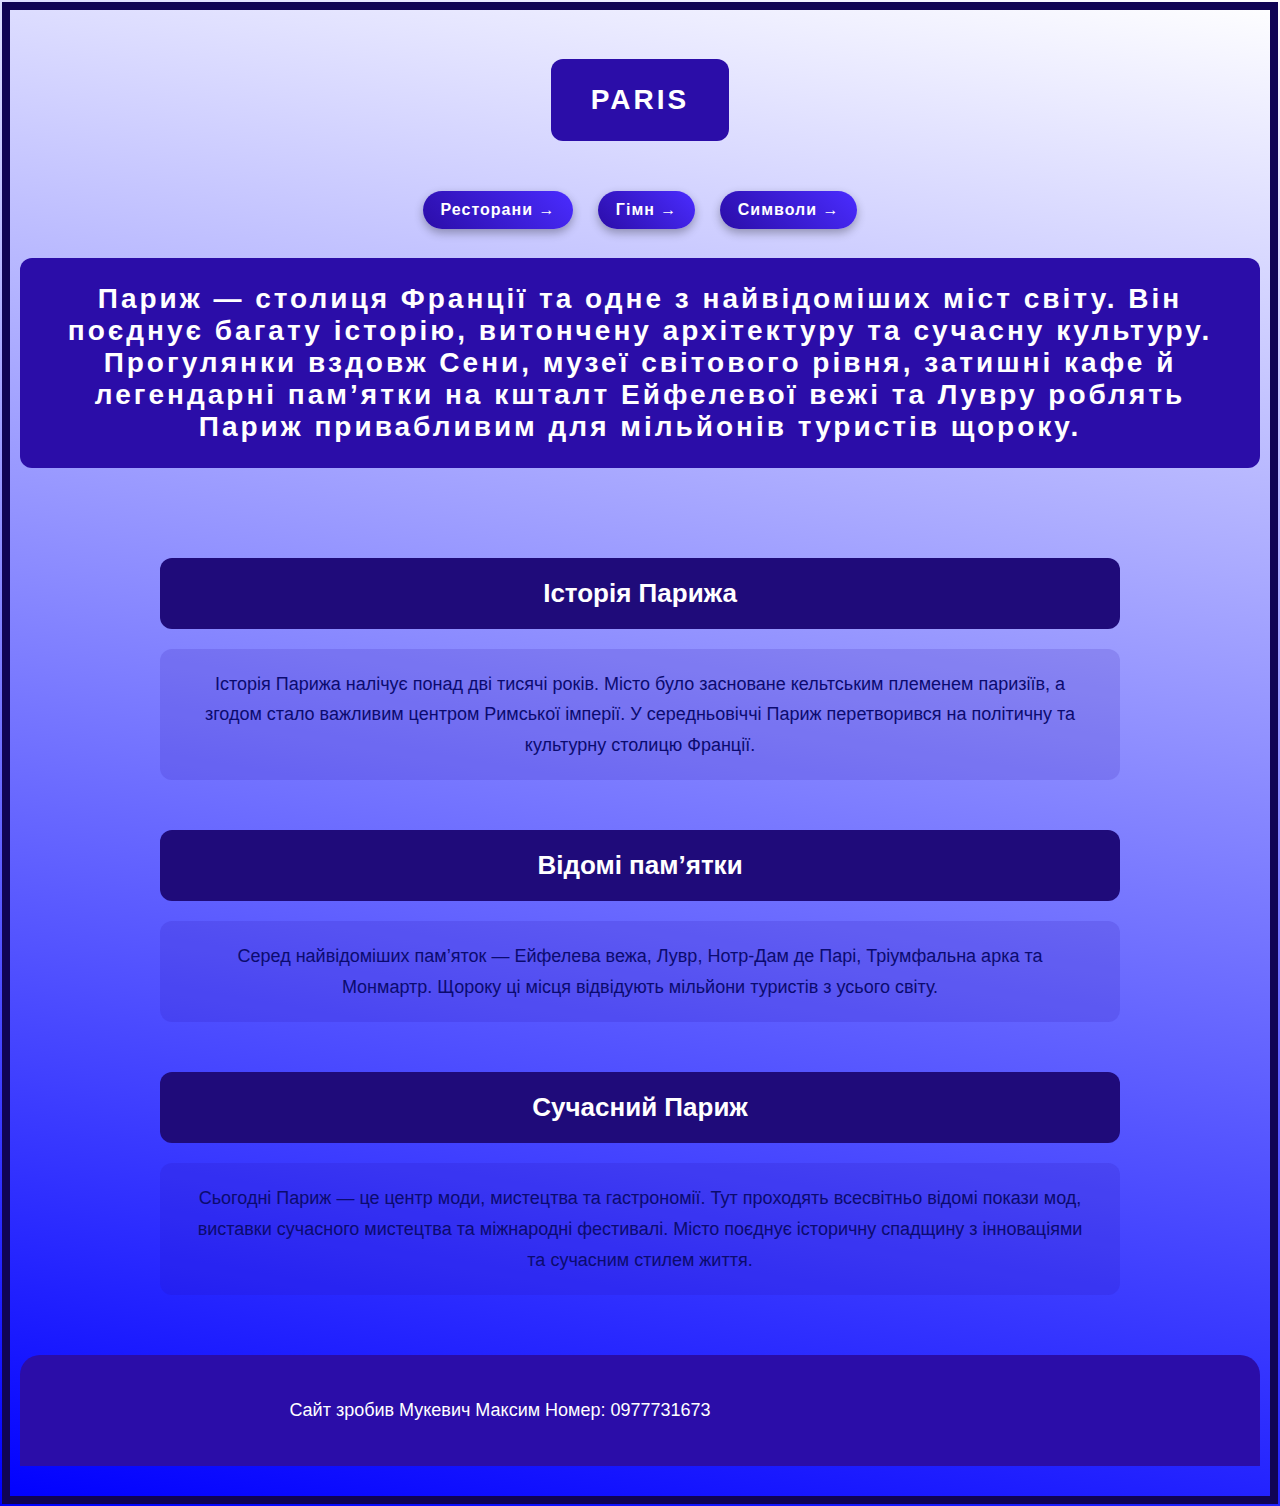
<file: index.html>
<html >
<head>
  <title>Paris</title>
  <link rel="stylesheet" href="style.css">
</head>

<body>

  <h1>PARIS</h1>

 <div>
  <a href="restor.html" class="btn">Ресторани →</a>
  <a href="about.html" class="btn">Гімн →</a>
  <a href="rank.html" class="btn">Символи →</a>
</div>

<div class="section">
  <h1>
    Париж — столиця Франції та одне з найвідоміших міст світу. Він поєднує багату історію,
    витончену архітектуру та сучасну культуру. Прогулянки вздовж Сени, музеї світового рівня,
    затишні кафе й легендарні пам’ятки на кшталт Ейфелевої вежі та Лувру роблять Париж
    привабливим для мільйонів туристів щороку.
    
  </h1>
  </div>
  <div class="section">
    <h2>Історія Парижа</h2>
  <p>
    Історія Парижа налічує понад дві тисячі років. Місто було засноване
    кельтським племенем паризіїв, а згодом стало важливим центром Римської імперії.
    У середньовіччі Париж перетворився на політичну та культурну столицю Франції.
  </p>
</div>

<div class="section">
  <h2>Відомі пам’ятки</h2>
  <p>
    Серед найвідоміших пам’яток — Ейфелева вежа, Лувр, Нотр-Дам де Парі,
    Тріумфальна арка та Монмартр. Щороку ці місця відвідують мільйони туристів
    з усього світу.
  </p>
  </div>



  <h2>Сучасний Париж</h2>
  <p>
    Сьогодні Париж — це центр моди, мистецтва та гастрономії. Тут проходять
    всесвітньо відомі покази мод, виставки сучасного мистецтва та міжнародні фестивалі.
    Місто поєднує історичну спадщину з інноваціями та сучасним стилем життя.
  </p>






  <footer>
    <p>Сайт зробив Мукевич Максим 
      Номер: 0977731673  
    </p>
  </footer>

</body>
</html>
</file>
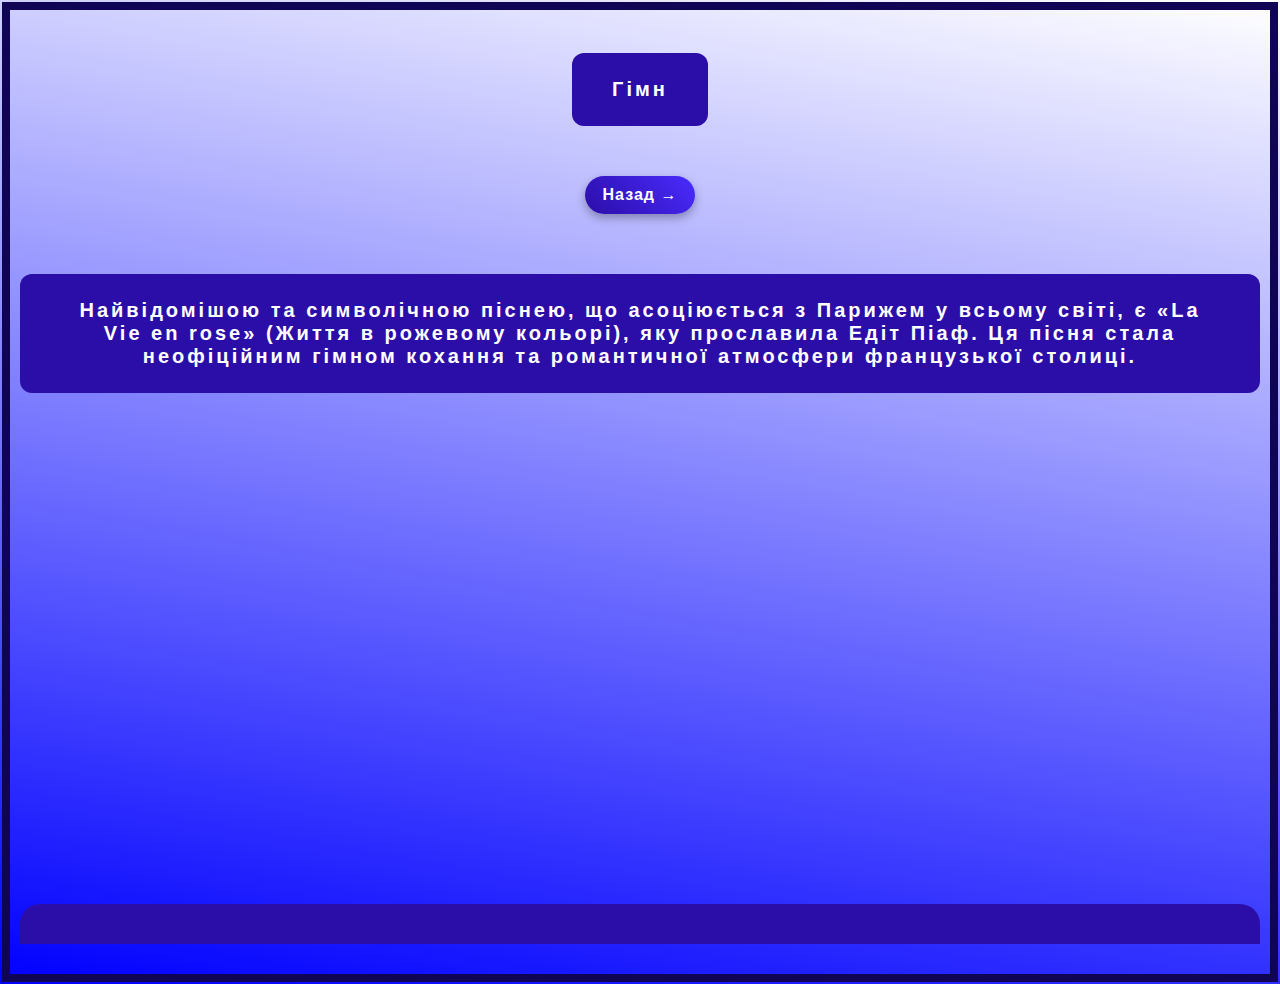
<file: about.html>
<html>
<head>
  <title>Paris</title>
  <link rel="stylesheet" href="about.css">
</head>

<body>

  <h1>Гімн</h1>

  <div>
    <a href="index.html" class="btn">Назад →</a>
  </div>

  
  <br><br>
<section>
  <h1>
    Найвідомішою та символічною піснею, що асоціюється з Парижем у всьому світі, є «La Vie en rose» (Життя в рожевому кольорі), яку прославила Едіт Піаф. Ця пісня стала неофіційним гімном кохання та романтичної атмосфери французької столиці.
  </h1>
  <iframe width="411" height="411" src="https://www.youtube.com/embed/qPU8mENUBXk" title="La Vie En Rose" frameborder="0" allow="accelerometer; autoplay; clipboard-write; encrypted-media; gyroscope; picture-in-picture; web-share" referrerpolicy="strict-origin-when-cross-origin" allowfullscreen></iframe>
  </section>


  

 

  <footer>
   
  </footer>

</body>
</html>
</file>
<file: style.css>
body {
  font-family: sans-serif;
  background: linear-gradient(10deg, blue, white);
  color: rgba(8, 8, 133, 0.9);
  margin: 0;
  padding: 40px 20px;
  min-height: 100vh;

  outline: 8px solid rgb(16, 4, 84);
  outline-offset: -10px;
  box-sizing: border-box;

  text-align: center;
}


h1:first-of-type {
  color: white;
  background-color: #2B0DA8;
  padding: 25px 40px;
  border-radius: 12px;
  display: inline-block;
  font-size: 28px;
  letter-spacing: 3px;
  margin-bottom: 40px;
}


h1:not(:first-of-type),
h2,
p {
  max-width: 900px;
  margin: 20px auto;
  padding: 20px 30px;
  border-radius: 12px;
}


h1:not(:first-of-type) {
  background-color: #2B0DA8;
  color: white;
  line-height: 1.6;
}


h2 {
  background-color: #1f0b7a;
  color: white;
  font-size: 26px;
  margin-top: 50px;
}


p {
  background-color: rgba(43, 13, 168, 0.15);
  color: #0b0b6f;
  font-size: 18px;
  line-height: 1.7;
}


footer {
  padding: 20px 0;
  background-color: #2B0DA8;
  color: white;
  margin-top: 60px;
  border-radius: 20px 20px 0 0;
}

footer p {
  background: none;
  color: white;
  margin: 0;
}
.btn {
  display: inline-block;
  padding: 10px 18px;
  margin: 10px;
  background: linear-gradient(45deg, #2B0DA8, #4A2CFF);
  color: white;
  text-decoration: none;
  border-radius: 30px;
  font-weight: bold;
  letter-spacing: 1px;
  transition: all 0.3s ease;
  box-shadow: 0 4px 10px rgba(0, 0, 0, 0.3);
}


.btn:hover {
  transform: translateY(-4px);
  box-shadow: 0 8px 18px rgba(0, 0, 0, 0.4);
  background: linear-gradient(45deg, #4A2CFF, #2B0DA8);
}


.btn:active {
  transform: scale(0.95);
}
</file>
<file: about.css>
body {
  font-family: sans-serif;
  background: linear-gradient(10deg, blue, white);
  color: rgba(8, 8, 133, 0.9);
  margin: 0%;
  padding: 40px 20px;
  min-height: 100vh;

  outline: 8px solid rgb(16, 4, 84);
  outline-offset: -10px;
  box-sizing: border-box;

  text-align: center;
}


h1:first-of-type {
  color: white;
  background-color: #2B0DA8;
  padding: 25px 40px;
  border-radius: 12px;
  display: inline-block;
  font-size: 20px;
  letter-spacing: 3px;
  margin-bottom: 40px;
}


h1:not(:first-of-type),
h2,
p {
  max-width: 900px;
  margin: 20px auto;
  padding: 20px 30px;
  border-radius: 12px;
}


h1:not(:first-of-type) {
  background-color: #2B0DA8;
  color: white;
  line-height: 1.6;
}


h2 {
  background-color: #1f0b7a;
  color: white;
  font-size: 26px;
  margin-top: 50px;
}


p {
  background-color: rgba(43, 13, 168, 0.15);
  color: #0b0b6f;
  font-size: 18px;
  line-height: 1.7;
}


footer {
  padding: 20px 0;
  background-color: #2B0DA8;
  color: white;
  margin-top: 60px;
  border-radius: 20px 20px 0 0;
}

footer p {
  background: none;
  color: white;
  margin: 0;
}
.btn {
  display: inline-block;
  padding: 10px 18px;
  margin: 10px;
  background: linear-gradient(45deg, #2B0DA8, #4A2CFF);
  color: white;
  text-decoration: none;
  border-radius: 30px;
  font-weight: bold;
  letter-spacing: 1px;
  transition: all 0.3s ease;
  box-shadow: 0 4px 10px rgba(0, 0, 0, 0.3);
}


.btn:hover {
  transform: translateY(-4px);
  box-shadow: 0 8px 18px rgba(0, 0, 0, 0.4);
  background: linear-gradient(45deg, #4A2CFF, #2B0DA8);
}


.btn:active {
  transform: scale(0.95);
}
.image-1{
  
}
.iframe{
background-color: #2B0DA8;
}
</file>
